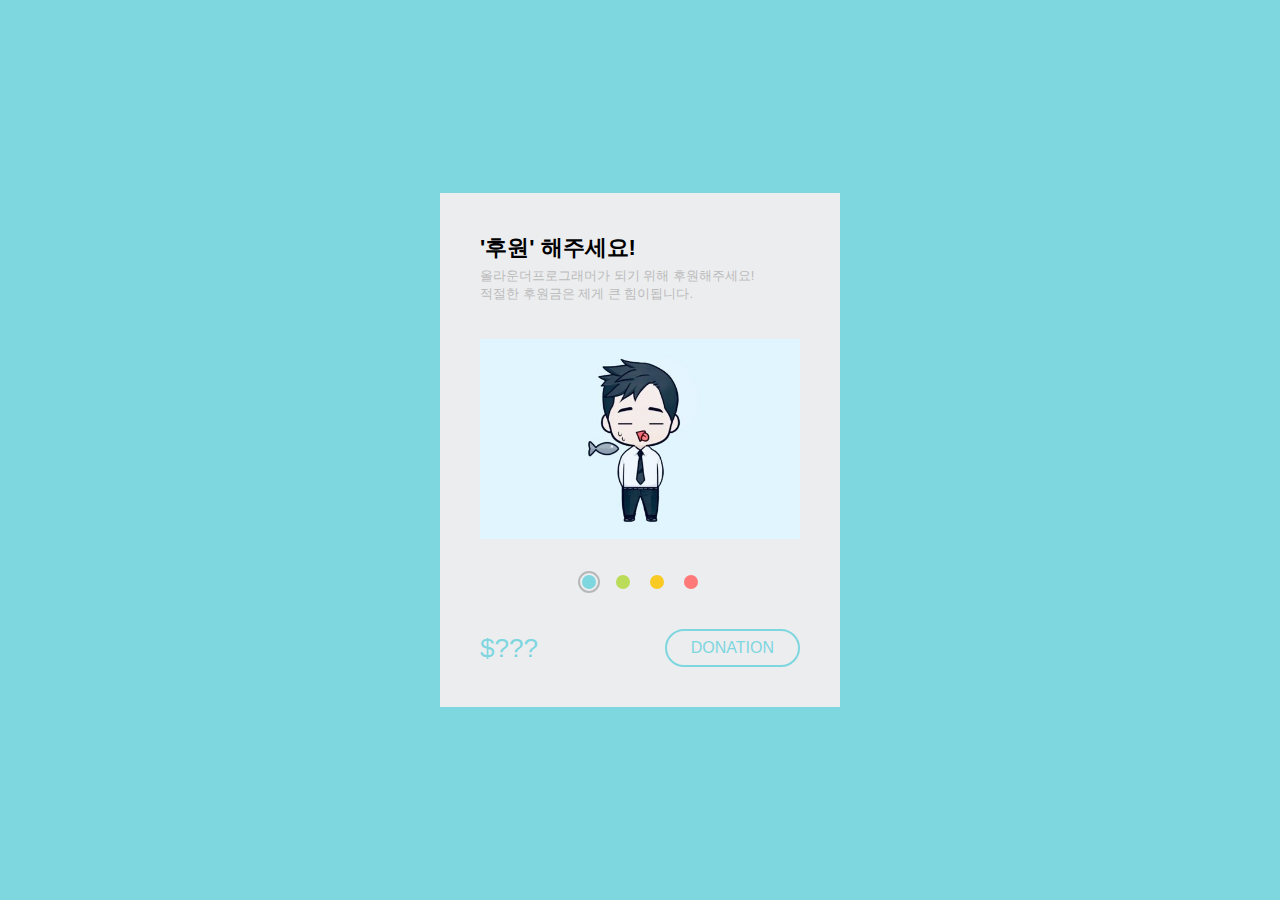
<file: donation.html>
﻿<!doctype html>
<html lang="ko">
	<head>
		<meta charset="UTF-8">
		<title></title>
		<link rel="stylesheet" href="asset/css/donation_style.css">
		<script src="https://cdnjs.cloudflare.com/ajax/libs/jquery/3.4.1/jquery.min.js" charset="utf-8"></script>
	</head>
	
	<body>
		<div class="donate-card">
			<h1>'후원' 해주세요!</h1>
			<p>올라운더프로그래머가 되기 위해 후원해주세요!</p>
			<p>적절한 후원금은 제게 큰 힘이됩니다.</p>
			<br></br>
			<div class="donate-pic"></div>
			<br></br>
			<div class="donate-colors">
				<span class="blue active" data-color="#7ed6df" data-pic="url(asset/images/blue1.jpg)"></span>
				<span class="green" data-color="#badc58" data-pic="url(asset/images/green1.jpg)"></span>
				<span class="yellow" data-color="#f9ca24" data-pic="url(asset/images/yellow1.jpg)"></span>
				<span class="rose" data-color="#ff7979" data-pic="url(asset/images/red1.jpg)"></span>
			</div>
			<div class="donate-info">
				<div class="donate-price">$???</div>
				<a href="#" class="donate-button">Donation</a>
			</div>
		</div>
		<script>
		  $(".donate-colors span").click(function(){
			$(".donate-colors span").removeClass("active");
			$(this).addClass("active");
			$("body").css("background",$(this).attr("data-color"));
			$(".donate-price").css("color",$(this).attr("data-color"));
			$(".donate-button").css("color",$(this).attr("data-color"));
			$(".donate-pic").css("background-image",$(this).attr("data-pic"));
		  });
		</script>
	</body>
</html>
</file>
<file: asset/css/donation_style.css>
﻿*{
  margin: 0;
  padding: 0;
  font-family: "Open Sans",sans-serif;
  box-sizing: border-box;
}

body{
  background: #7ed6df;
  transition: 0.6s linear;
}

.donate-card{
  width: 400px;
  background: #ecedef;
  padding: 40px;
  position: absolute;
  left: 50%;
  top: 50%;
  transform: translate(-50%,-50%);
  text-transform: uppercase;
}
.donate-card h1{
  font-size: 22px;
  margin-bottom: 4px;
}
.donate-card p{
  font-size: 13px;
  color: #bbb;
}
.donate-pic{
  background-image: url(../images/blue1.jpg);
  width: 100%;
  height: 200px;
  background-size: cover;
  background-position: center;
  transition: .6s linear;
}
.donate-colors{
  margin-bottom: 40px;
  display: flex;
  justify-content: center;
}

.donate-colors span{
  width: 14px;
  height: 14px;
  margin: 0 10px;
  border-radius: 50%;
  cursor: pointer;
  position: relative;
}
.blue{
  background: #7ed6df;
}
.green{
  background: #badc58;
}
.yellow{
  background: #f9ca24;
}
.rose{
  background: #ff7979;
}

.donate-colors .active:after{
  content: "";
  width: 22px;
  height: 22px;
  border: 2px solid #8888;
  position: absolute;
  border-radius: 50%;
  box-sizing: border-box;
  left: -4px;
  top: -4px;
}
.donate-info{
  display: flex;
  align-items: center;
}
.donate-price{
  color: #7ed6df;
  font-size: 26px;
}
.donate-button{
  margin-left: auto;
  color: #7ed6df;
  text-decoration: none;
  border: 2px solid;
  padding: 8px 24px;
  border-radius: 20px;
  transition: .4s linear;
}

.donate-button:hover{
  transform: scale(1.06);
}
</file>
